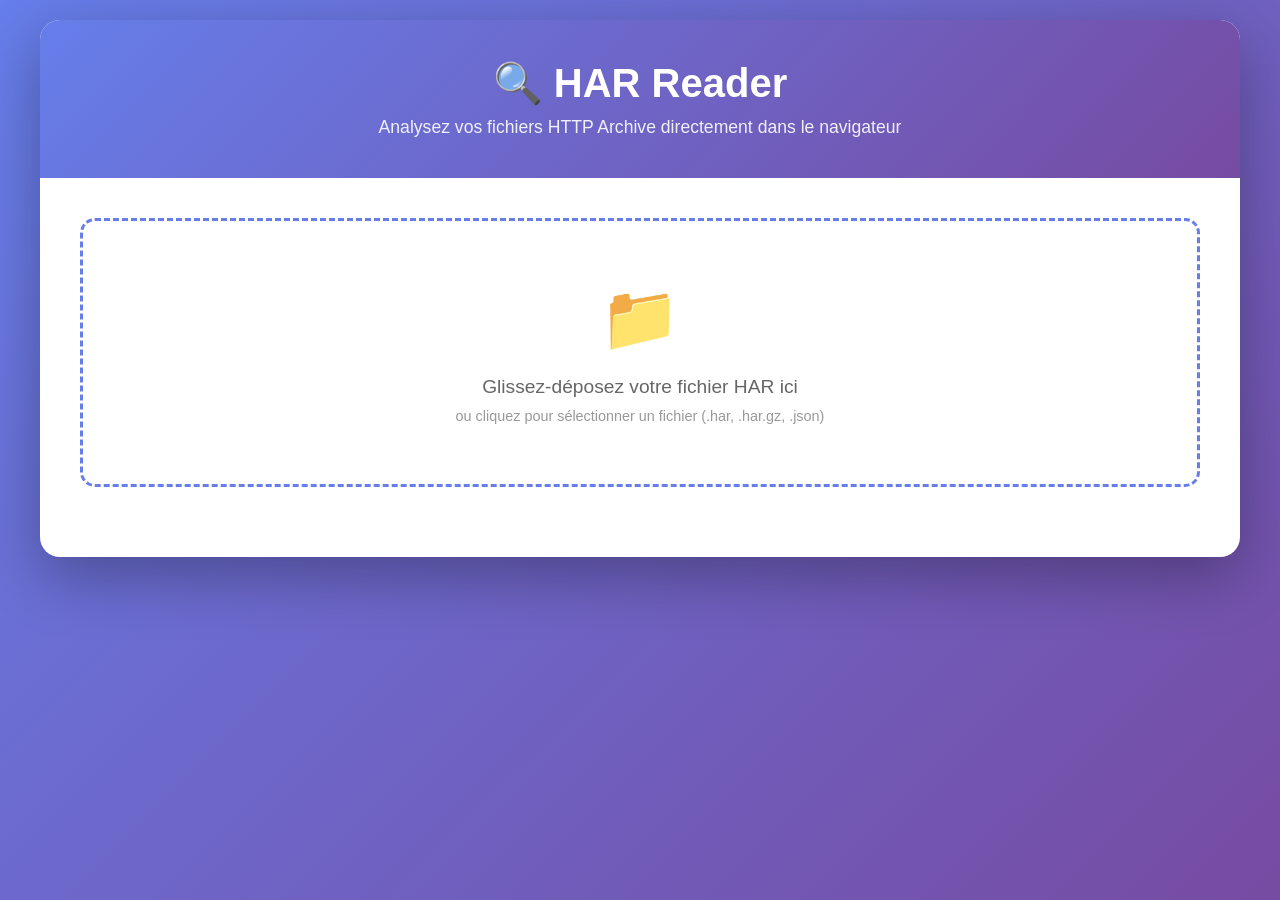
<file: templates/index.html>
<!DOCTYPE html>
<html lang="fr">
<head>
    <meta charset="UTF-8">
    <meta name="viewport" content="width=device-width, initial-scale=1.0">
    <title>HAR Reader - Web Analyzer</title>
    <style>
        * {
            margin: 0;
            padding: 0;
            box-sizing: border-box;
        }

        body {
            font-family: -apple-system, BlinkMacSystemFont, 'Segoe UI', Roboto, Oxygen, Ubuntu, Cantarell, sans-serif;
            background: linear-gradient(135deg, #667eea 0%, #764ba2 100%);
            min-height: 100vh;
            padding: 20px;
        }

        .container {
            max-width: 1200px;
            margin: 0 auto;
            background: white;
            border-radius: 20px;
            box-shadow: 0 20px 60px rgba(0,0,0,0.3);
            overflow: hidden;
        }

        .header {
            background: linear-gradient(135deg, #667eea 0%, #764ba2 100%);
            color: white;
            padding: 40px;
            text-align: center;
        }

        .header h1 {
            font-size: 2.5em;
            margin-bottom: 10px;
        }

        .header p {
            opacity: 0.9;
            font-size: 1.1em;
        }

        .content {
            padding: 40px;
        }

        .upload-section {
            border: 3px dashed #667eea;
            border-radius: 15px;
            padding: 60px;
            text-align: center;
            margin-bottom: 30px;
            transition: all 0.3s ease;
            cursor: pointer;
        }

        .upload-section:hover {
            background: #f8f9ff;
            border-color: #764ba2;
        }

        .upload-section.dragover {
            background: #f0f0ff;
            border-color: #764ba2;
        }

        .upload-icon {
            font-size: 4em;
            margin-bottom: 20px;
        }

        .upload-text {
            font-size: 1.2em;
            color: #666;
            margin-bottom: 10px;
        }

        .upload-hint {
            color: #999;
            font-size: 0.9em;
        }

        #fileInput {
            display: none;
        }

        .btn {
            padding: 12px 30px;
            border: none;
            border-radius: 8px;
            font-size: 1em;
            cursor: pointer;
            transition: all 0.3s ease;
            font-weight: 600;
        }

        .btn-primary {
            background: linear-gradient(135deg, #667eea 0%, #764ba2 100%);
            color: white;
        }

        .btn-primary:hover {
            transform: translateY(-2px);
            box-shadow: 0 10px 20px rgba(102, 126, 234, 0.4);
        }

        .btn-secondary {
            background: #f0f0f0;
            color: #333;
        }

        .btn-secondary:hover {
            background: #e0e0e0;
        }

        .btn:disabled {
            opacity: 0.5;
            cursor: not-allowed;
        }

        .results-section {
            display: none;
            margin-top: 30px;
        }

        .results-section.active {
            display: block;
        }

        .summary-cards {
            display: grid;
            grid-template-columns: repeat(auto-fit, minmax(200px, 1fr));
            gap: 20px;
            margin-bottom: 30px;
        }

        .summary-card {
            background: linear-gradient(135deg, #f5f7fa 0%, #c3cfe2 100%);
            padding: 25px;
            border-radius: 15px;
            text-align: center;
        }

        .summary-card h3 {
            font-size: 2em;
            color: #333;
            margin-bottom: 5px;
        }

        .summary-card p {
            color: #666;
            font-size: 0.9em;
        }

        .tabs {
            display: flex;
            gap: 10px;
            margin-bottom: 20px;
            border-bottom: 2px solid #f0f0f0;
            padding-bottom: 10px;
        }

        .tab {
            padding: 10px 20px;
            background: #f0f0f0;
            border: none;
            border-radius: 8px;
            cursor: pointer;
            font-weight: 600;
            color: #666;
            transition: all 0.3s ease;
        }

        .tab.active {
            background: linear-gradient(135deg, #667eea 0%, #764ba2 100%);
            color: white;
        }

        .tab-content {
            display: none;
        }

        .tab-content.active {
            display: block;
        }

        .table-container {
            overflow-x: auto;
            border-radius: 10px;
            box-shadow: 0 2px 10px rgba(0,0,0,0.1);
        }

        table {
            width: 100%;
            border-collapse: collapse;
            background: white;
        }

        th, td {
            padding: 15px;
            text-align: left;
            border-bottom: 1px solid #f0f0f0;
        }

        th {
            background: #f8f9ff;
            font-weight: 600;
            color: #333;
        }

        tr:hover {
            background: #f8f9ff;
        }

        .status-badge {
            padding: 5px 12px;
            border-radius: 20px;
            font-size: 0.85em;
            font-weight: 600;
        }

        .status-200 {
            background: #d4edda;
            color: #155724;
        }

        .status-300 {
            background: #fff3cd;
            color: #856404;
        }

        .status-400 {
            background: #f8d7da;
            color: #721c24;
        }

        .status-500 {
            background: #f5c6cb;
            color: #721c24;
        }

        .method-badge {
            padding: 5px 10px;
            border-radius: 5px;
            font-size: 0.85em;
            font-weight: 600;
            font-family: monospace;
        }

        .method-GET {
            background: #e3f2fd;
            color: #1976d2;
        }

        .method-POST {
            background: #e8f5e9;
            color: #388e3c;
        }

        .method-PUT {
            background: #fff3e0;
            color: #f57c00;
        }

        .method-DELETE {
            background: #ffebee;
            color: #d32f2f;
        }

        .method-OPTIONS {
            background: #f3e5f5;
            color: #7b1fa2;
        }

        .chart-container {
            margin: 20px 0;
            padding: 20px;
            background: #f8f9ff;
            border-radius: 15px;
        }

        .chart-title {
            font-size: 1.2em;
            font-weight: 600;
            margin-bottom: 15px;
            color: #333;
        }

        .bar-chart {
            display: flex;
            flex-direction: column;
            gap: 10px;
        }

        .bar-item {
            display: flex;
            align-items: center;
            gap: 10px;
        }

        .bar-label {
            min-width: 150px;
            font-size: 0.9em;
            color: #666;
        }

        .bar {
            height: 30px;
            background: linear-gradient(135deg, #667eea 0%, #764ba2 100%);
            border-radius: 5px;
            transition: width 0.5s ease;
            display: flex;
            align-items: center;
            padding: 0 10px;
            color: white;
            font-size: 0.85em;
            font-weight: 600;
        }

        .loading {
            display: none;
            text-align: center;
            padding: 40px;
        }

        .loading.active {
            display: block;
        }

        .spinner {
            border: 4px solid #f3f3f3;
            border-top: 4px solid #667eea;
            border-radius: 50%;
            width: 50px;
            height: 50px;
            animation: spin 1s linear infinite;
            margin: 0 auto 20px;
        }

        @keyframes spin {
            0% { transform: rotate(0deg); }
            100% { transform: rotate(360deg); }
        }

        .error {
            display: none;
            background: #f8d7da;
            color: #721c24;
            padding: 20px;
            border-radius: 10px;
            margin: 20px 0;
        }

        .error.active {
            display: block;
        }

        .action-buttons {
            display: flex;
            gap: 10px;
            margin-top: 20px;
            flex-wrap: wrap;
        }

        .filter-section {
            background: #f8f9ff;
            padding: 20px;
            border-radius: 10px;
            margin-bottom: 20px;
        }

        .filter-group {
            display: flex;
            gap: 15px;
            flex-wrap: wrap;
            align-items: center;
        }

        .filter-group label {
            font-weight: 600;
            color: #333;
        }

        .filter-group select,
        .filter-group input {
            padding: 8px 15px;
            border: 2px solid #e0e0e0;
            border-radius: 8px;
            font-size: 0.95em;
        }

        .filter-group select:focus,
        .filter-group input:focus {
            outline: none;
            border-color: #667eea;
        }

        .url-cell {
            max-width: 300px;
            overflow: hidden;
            text-overflow: ellipsis;
            white-space: nowrap;
        }

        .domain-cell {
            max-width: 150px;
            overflow: hidden;
            text-overflow: ellipsis;
            white-space: nowrap;
        }

        /* Responsive Design for Mobile/Android */
        @media (max-width: 768px) {
            body {
                padding: 10px;
            }

            .container {
                border-radius: 15px;
            }

            .header {
                padding: 20px;
            }

            .header h1 {
                font-size: 1.8em;
            }

            .header p {
                font-size: 0.9em;
            }

            .content {
                padding: 20px;
            }

            .upload-section {
                padding: 30px;
            }

            .upload-icon {
                font-size: 3em;
            }

            .upload-text {
                font-size: 1em;
            }

            .summary-cards {
                grid-template-columns: 1fr 1fr;
            }

            .action-buttons {
                flex-wrap: wrap;
                gap: 8px;
            }

            .btn {
                padding: 10px 20px;
                font-size: 0.9em;
            }

            .tabs {
                flex-wrap: wrap;
                gap: 5px;
            }

            .tab {
                padding: 8px 12px;
                font-size: 0.85em;
            }

            .table-container {
                overflow-x: auto;
                -webkit-overflow-scrolling: touch;
            }

            table {
                font-size: 0.85em;
            }

            th, td {
                padding: 8px 6px;
            }

            .filter-group {
                flex-direction: column;
                gap: 10px;
            }

            .filter-group select {
                width: 100%;
            }

            .modal-content {
                width: 95%;
                max-height: 90vh;
                padding: 20px;
            }
        }

        @media (max-width: 480px) {
            .summary-cards {
                grid-template-columns: 1fr;
            }

            .header h1 {
                font-size: 1.5em;
            }

            .tab {
                padding: 6px 10px;
                font-size: 0.8em;
            }

            .btn {
                padding: 8px 15px;
                font-size: 0.85em;
            }

            table {
                font-size: 0.8em;
            }

            th, td {
                padding: 6px 4px;
            }
        }
    </style>
</head>
<body>
    <div class="container">
        <div class="header">
            <h1>🔍 HAR Reader</h1>
            <p>Analysez vos fichiers HTTP Archive directement dans le navigateur</p>
        </div>

        <div class="content">
            <!-- Upload Section -->
            <div class="upload-section" id="uploadSection">
                <div class="upload-icon">📁</div>
                <div class="upload-text">Glissez-déposez votre fichier HAR ici</div>
                <div class="upload-hint">ou cliquez pour sélectionner un fichier (.har, .har.gz, .json)</div>
                <input type="file" id="fileInput" accept=".har,.har.gz,.json,.gz">
            </div>

            <!-- Loading -->
            <div class="loading" id="loading">
                <div class="spinner"></div>
                <p>Analyse en cours...</p>
            </div>

            <!-- Error -->
            <div class="error" id="error"></div>

            <!-- Results Section -->
            <div class="results-section" id="resultsSection">
                <!-- Summary Cards -->
                <div class="summary-cards">
                    <div class="summary-card">
                        <h3 id="totalRequests">0</h3>
                        <p>Requêtes</p>
                    </div>
                    <div class="summary-card">
                        <h3 id="totalSize">0</h3>
                        <p>Taille (octets)</p>
                    </div>
                    <div class="summary-card">
                        <h3 id="totalTime">0</h3>
                        <p>Temps (ms)</p>
                    </div>
                    <div class="summary-card">
                        <h3 id="uniqueDomains">0</h3>
                        <p>Domaines</p>
                    </div>
                </div>

                <!-- Action Buttons -->
                <div class="action-buttons">
                    <button class="btn btn-primary" onclick="exportCSV()">📊 Exporter CSV</button>
                    <button class="btn btn-primary" onclick="extractBodies()">📦 Extraire Corps</button>
                    <button class="btn btn-primary" onclick="runFullAnalysis()">🔬 Analyse Complète</button>
                    <button class="btn btn-primary" onclick="analyzeDomains()">🌐 Analyser Domaines</button>
                    <button class="btn btn-secondary" onclick="saveCurrentAnalysis()">💾 Sauvegarder</button>
                    <button class="btn btn-secondary" onclick="analyzeNetwork()">🔒 Analyser Réseau</button>
                    <button class="btn btn-secondary" onclick="generateNetworkAlert()">📧 Générer Alerte</button>
                    <button class="btn btn-secondary" onclick="analyzePorts()">🔌 Analyser Ports</button>
                    <button class="btn btn-secondary" onclick="analyzeUserAgents()">👤 Analyser User Agents</button>
                    <button class="btn btn-secondary" onclick="analyzeNetworkDeep()">🔬 Analyse Réseau Complète</button>
                    <button class="btn btn-secondary" onclick="showJSModal()">🔍 Analyser JS</button>
                    <button class="btn btn-secondary" onclick="showSearchModal()">🔍 Recherche Avancée</button>
                    <button class="btn btn-secondary" onclick="showINMUXModal()">🌐 INMUX</button>
                </div>

                <!-- Tabs -->
                <div class="tabs">
                    <button class="tab active" onclick="showTab('entries')">Requêtes</button>
                    <button class="tab" onclick="showTab('status')">Status Codes</button>
                    <button class="tab" onclick="showTab('domains')">Domaines</button>
                    <button class="tab" onclick="showTab('methods')">Méthodes</button>
                    <button class="tab" onclick="showTab('content')">Content Types</button>
                    <button class="tab" onclick="showTab('terrain')">Terrain</button>
                    <button class="tab" onclick="showTab('security')">🔒 Sécurité</button>
                    <button class="tab" onclick="showTab('performance')">⚡ Performance</button>
                    <button class="tab" onclick="showTab('patterns')">🎯 Patterns</button>
                    <button class="tab" onclick="showTab('history')">📚 Historique</button>
                </div>

                <!-- Entries Tab -->
                <div class="tab-content active" id="entriesTab">
                    <div class="filter-section">
                        <div class="filter-group">
                            <label>Filtrer par:</label>
                            <select id="domainFilter" onchange="filterEntries()">
                                <option value="">Tous les domaines</option>
                            </select>
                            <select id="statusFilter" onchange="filterEntries()">
                                <option value="">Tous les status</option>
                                <option value="200">200 OK</option>
                                <option value="304">304 Not Modified</option>
                                <option value="404">404 Not Found</option>
                                <option value="500">500 Server Error</option>
                            </select>
                        </div>
                    </div>
                    <div class="table-container">
                        <table>
                            <thead>
                                <tr>
                                    <th>Méthode</th>
                                    <th>URL</th>
                                    <th>Domaine</th>
                                    <th>Status</th>
                                    <th>Type</th>
                                    <th>Taille</th>
                                    <th>Temps (ms)</th>
                                </tr>
                            </thead>
                            <tbody id="entriesTable"></tbody>
                        </table>
                    </div>
                </div>

                <!-- Status Codes Tab -->
                <div class="tab-content" id="statusTab">
                    <div class="chart-container">
                        <div class="chart-title">Distribution des Status Codes</div>
                        <div class="bar-chart" id="statusChart"></div>
                    </div>
                </div>

                <!-- Domains Tab -->
                <div class="tab-content" id="domainsTab">
                    <div class="chart-container">
                        <div class="chart-title">🌐 Analyse de Domaines</div>
                        <div id="domainsSummary" style="margin-bottom: 20px;"></div>
                        <div class="table-container">
                            <table>
                                <thead>
                                    <tr>
                                        <th>Domaine</th>
                                        <th>Requêtes</th>
                                        <th>Taille Totale</th>
                                        <th>Temps Moyen</th>
                                        <th>HTTPS</th>
                                        <th>Status Codes</th>
                                        <th>Content Types</th>
                                    </tr>
                                </thead>
                                <tbody id="domainsTable"></tbody>
                            </table>
                        </div>
                    </div>
                </div>

                <!-- Methods Tab -->
                <div class="tab-content" id="methodsTab">
                    <div class="chart-container">
                        <div class="chart-title">Distribution des Méthodes HTTP</div>
                        <div class="bar-chart" id="methodsChart"></div>
                    </div>
                </div>

                <!-- Content Types Tab -->
                <div class="tab-content" id="contentTab">
                    <div class="chart-container">
                        <div class="chart-title">Types de Contenu</div>
                        <div class="bar-chart" id="contentChart"></div>
                    </div>
                </div>

                <div class="tab-content" id="terrainTab">
                    <div id="terrainSummary" style="margin-bottom: 20px;"></div>
                    <div id="hostProxyTlsSummary" style="margin-bottom: 20px;"></div>
                    <div class="chart-container">
                        <div class="chart-title">Cibles Free Surf les Plus Suspectes</div>
                        <div style="font-size: 0.9em; color: #666; margin-bottom: 15px;">
                            Vue passive fondée sur le HAR: proxy, VPN, captive portal, DoH, headers et ports réellement observés.
                        </div>
                        <div class="table-container">
                            <table>
                                <thead>
                                    <tr>
                                        <th>Domaine</th>
                                        <th>Score</th>
                                        <th>Confiance</th>
                                        <th>Sévérité</th>
                                        <th>Indicateurs</th>
                                    </tr>
                                </thead>
                                <tbody id="freeSurfTargetsTable"></tbody>
                            </table>
                        </div>
                    </div>
                    <div class="chart-container">
                        <div class="chart-title">Méthodes HTTP Observées</div>
                        <div class="table-container">
                            <table>
                                <thead>
                                    <tr>
                                        <th>Méthode</th>
                                        <th>Occurrences</th>
                                    </tr>
                                </thead>
                                <tbody id="httpMethodsObservedTable"></tbody>
                            </table>
                        </div>
                    </div>
                    <div class="chart-container">
                        <div class="chart-title">Ports Observés dans le HAR</div>
                        <div id="portsObservedNote" style="font-size: 0.9em; color: #666; margin-bottom: 15px;"></div>
                        <div class="table-container">
                            <table>
                                <thead>
                                    <tr>
                                        <th>Port</th>
                                        <th>Protocole</th>
                                        <th>Domaine</th>
                                        <th>Connexions</th>
                                        <th>Suspicion</th>
                                        <th>Risque</th>
                                    </tr>
                                </thead>
                                <tbody id="portsObservedTable"></tbody>
                            </table>
                        </div>
                    </div>
                    <div class="chart-container">
                        <div class="chart-title">Scan de Ports Actifs (NMAP)</div>
                        <div style="font-size: 0.9em; color: #666; margin-bottom: 15px;">
                            Scan actif des ports d'une cible (nécessite une clé API HackerTarget).
                        </div>
                        <div style="margin-bottom: 15px; display: flex; gap: 10px; align-items: center;">
                            <input type="text" id="activePortScanTarget" placeholder="Domaine ou IP (ex: google.com)" style="flex: 1; padding: 10px; border: 1px solid #ddd; border-radius: 5px;">
                            <button onclick="runActivePortScan()" style="padding: 10px 20px; background: linear-gradient(135deg, #667eea 0%, #764ba2 100%); color: white; border: none; border-radius: 5px; cursor: pointer; font-weight: bold;">
                                Scanner Ports
                            </button>
                            <button onclick="runAfricanPortScan()" style="padding: 10px 20px; background: linear-gradient(135deg, #f093fb 0%, #f5576c 100%); color: white; border: none; border-radius: 5px; cursor: pointer; font-weight: bold;">
                                Scan Afrique
                            </button>
                        </div>
                        <div id="activePortScanResults" style="margin-top: 15px;"></div>
                    </div>
                    <div class="chart-container">
                        <div class="chart-title">Anomalies Host / Proxy / TLS</div>
                        <div id="hostProxyTlsNote" style="font-size: 0.9em; color: #666; margin-bottom: 15px;"></div>
                        <div class="table-container">
                            <table>
                                <thead>
                                    <tr>
                                        <th>Type</th>
                                        <th>Domaine</th>
                                        <th>Score</th>
                                        <th>Confiance</th>
                                        <th>Preuve</th>
                                    </tr>
                                </thead>
                                <tbody id="hostProxyTlsTable"></tbody>
                            </table>
                        </div>
                    </div>
                </div>

                <!-- Security Tab -->
                <div class="tab-content" id="securityTab">
                    <div class="chart-container">
                        <div class="chart-title">🔒 Analyse de Sécurité</div>
                        <div id="securityScoreCard" style="display: none; margin-bottom: 20px; padding: 25px; border-radius: 15px; text-align: center; background: linear-gradient(135deg, #667eea 0%, #764ba2 100%); color: white;">
                            <div style="font-size: 4em; font-weight: bold;" id="securityScore">0</div>
                            <div style="font-size: 2em; font-weight: bold;" id="securityGrade">A</div>
                            <div style="opacity: 0.9;">Score de Sécurité Global</div>
                        </div>
                        <div id="securitySummary" style="margin-bottom: 20px;"></div>
                        <div id="owaspMapping" style="margin-bottom: 20px;"></div>
                        <div class="table-container">
                            <table>
                                <thead>
                                    <tr>
                                        <th>Sévérité</th>
                                        <th>Catégorie</th>
                                        <th>Titre</th>
                                        <th>Description</th>
                                        <th>Recommandation</th>
                                    </tr>
                                </thead>
                                <tbody id="securityTable"></tbody>
                            </table>
                        </div>
                    </div>
                </div>

                <!-- Performance Tab -->
                <div class="tab-content" id="performanceTab">
                    <div class="chart-container">
                        <div class="chart-title">⚡ Analyse de Performance</div>
                        <div id="performanceSummary" style="margin-bottom: 20px;"></div>
                        <div class="table-container">
                            <table>
                                <thead>
                                    <tr>
                                        <th>Sévérité</th>
                                        <th>Catégorie</th>
                                        <th>Titre</th>
                                        <th>Description</th>
                                        <th>Valeur</th>
                                        <th>Recommandation</th>
                                    </tr>
                                </thead>
                                <tbody id="performanceTable"></tbody>
                            </table>
                        </div>
                    </div>
                </div>

                <!-- Patterns Tab -->
                <div class="tab-content" id="patternsTab">
                    <div class="chart-container">
                        <div class="chart-title">🎯 Détection de Patterns Suspects</div>
                        <div id="patternsSummary" style="margin-bottom: 20px;"></div>
                        <div class="table-container">
                            <table>
                                <thead>
                                    <tr>
                                        <th>Type</th>
                                        <th>Description</th>
                                        <th>Entrée #</th>
                                        <th>Texte Matché</th>
                                        <th>Contexte</th>
                                    </tr>
                                </thead>
                                <tbody id="patternsTable"></tbody>
                            </table>
                        </div>
                    </div>
                </div>

                <!-- History Tab -->
                <div class="tab-content" id="historyTab">
                    <div class="chart-container">
                        <div class="chart-title">📚 Historique des Analyses</div>
                        <div id="historyStats" style="margin-bottom: 20px;"></div>
                        <div style="margin-bottom: 15px; display: flex; gap: 10px;">
                            <button onclick="loadHistory()" style="padding: 10px 20px; background: linear-gradient(135deg, #667eea 0%, #764ba2 100%); color: white; border: none; border-radius: 5px; cursor: pointer; font-weight: bold;">
                                🔄 Actualiser
                            </button>
                            <input type="text" id="historySearch" placeholder="Rechercher par nom de fichier..." style="flex: 1; padding: 10px; border: 1px solid #ddd; border-radius: 5px;">
                            <button onclick="searchHistory()" style="padding: 10px 20px; background: linear-gradient(135deg, #f093fb 0%, #f5576c 100%); color: white; border: none; border-radius: 5px; cursor: pointer; font-weight: bold;">
                                🔍 Rechercher
                            </button>
                        </div>
                        <div class="table-container">
                            <table>
                                <thead>
                                    <tr>
                                        <th>ID</th>
                                        <th>Fichier</th>
                                        <th>Date</th>
                                        <th>Requêtes</th>
                                        <th>Domaines</th>
                                        <th>Score Sécurité</th>
                                        <th>Free Surf</th>
                                        <th>Actions</th>
                                    </tr>
                                </thead>
                                <tbody id="historyTable"></tbody>
                            </table>
                        </div>
                    </div>
                </div>
            </div>
        </div>
    </div>

    <!-- Search Modal -->
    <div id="searchModal" style="display: none; position: fixed; top: 0; left: 0; width: 100%; height: 100%; background: rgba(0,0,0,0.5); z-index: 1000;">
        <div style="position: absolute; top: 50%; left: 50%; transform: translate(-50%, -50%); background: white; padding: 30px; border-radius: 15px; max-width: 500px; width: 90%;">
            <h2 style="margin-bottom: 20px;">🔍 Recherche Avancée</h2>
            <div style="margin-bottom: 15px;">
                <label style="display: block; margin-bottom: 5px; font-weight: 600;">Requête:</label>
                <input type="text" id="searchQuery" style="width: 100%; padding: 10px; border: 2px solid #e0e0e0; border-radius: 8px;">
            </div>
            <div style="margin-bottom: 20px;">
                <label style="display: block; margin-bottom: 5px; font-weight: 600;">Type de recherche:</label>
                <select id="searchType" style="width: 100%; padding: 10px; border: 2px solid #e0e0e0; border-radius: 8px;">
                    <option value="all">Tout</option>
                    <option value="url">URL</option>
                    <option value="method">Méthode</option>
                    <option value="header">Headers</option>
                    <option value="body">Body</option>
                </select>
            </div>
            <div style="display: flex; gap: 10px; justify-content: flex-end;">
                <button class="btn btn-secondary" onclick="hideSearchModal()">Annuler</button>
                <button class="btn btn-primary" onclick="performSearch()">Rechercher</button>
            </div>
            <div id="searchResults" style="margin-top: 20px; max-height: 300px; overflow-y: auto;"></div>
        </div>
    </div>

    <!-- JavaScript Analysis Modal -->
    <div id="jsModal" style="display: none; position: fixed; top: 0; left: 0; width: 100%; height: 100%; background: rgba(0,0,0,0.5); z-index: 1000;">
        <div style="position: absolute; top: 50%; left: 50%; transform: translate(-50%, -50%); background: white; padding: 30px; border-radius: 15px; max-width: 800px; width: 90%; max-height: 90vh; overflow-y: auto;">
            <h2 style="margin-bottom: 20px;">🔍 Analyse de Code JavaScript</h2>
            <div style="margin-bottom: 15px;">
                <label style="display: block; margin-bottom: 5px; font-weight: 600;">Code JavaScript:</label>
                <textarea id="jsCode" rows="10" style="width: 100%; padding: 10px; border: 2px solid #e0e0e0; border-radius: 8px; font-family: monospace;" placeholder="Collez votre code JavaScript ici..."></textarea>
            </div>
            <div style="display: flex; gap: 10px; justify-content: flex-end;">
                <button class="btn btn-secondary" onclick="hideJSModal()">Annuler</button>
                <button class="btn btn-primary" onclick="analyzeJavaScriptCode()">Analyser</button>
            </div>
            <div id="jsResults" style="margin-top: 20px;"></div>
        </div>
    </div>

    <!-- INMUX Modal -->
    <div id="inmuxModal" style="display: none; position: fixed; top: 0; left: 0; width: 100%; height: 100%; background: rgba(0,0,0,0.5); z-index: 1000;">
        <div style="position: absolute; top: 50%; left: 50%; transform: translate(-50%, -50%); background: white; padding: 30px; border-radius: 15px; max-width: 900px; width: 90%; max-height: 90vh; overflow-y: auto;">
            <h2 style="margin-bottom: 20px;">🌐 INMUX - Information Gathering</h2>
            <div style="margin-bottom: 15px;">
                <label style="display: block; margin-bottom: 5px; font-weight: 600;">Cible (Domaine ou IP):</label>
                <input type="text" id="inmuxTarget" style="width: 100%; padding: 10px; border: 2px solid #e0e0e0; border-radius: 8px;" placeholder="ex: example.com ou 192.168.1.1">
            </div>
            <div style="margin-bottom: 20px;">
                <label style="display: block; margin-bottom: 5px; font-weight: 600;">Outil:</label>
                <select id="inmuxTool" style="width: 100%; padding: 10px; border: 2px solid #e0e0e0; border-radius: 8px;">
                    <option value="dns">DNS Lookup</option>
                    <option value="reverse-dns">Reverse DNS Lookup</option>
                    <option value="whois">Whois Lookup</option>
                    <option value="geoip">GeoIP Lookup</option>
                    <option value="host-finder">Host Finder</option>
                    <option value="http-headers">HTTP Headers</option>
                    <option value="host-dns">Host DNS Finder</option>
                    <option value="port-scan">Port Scanner</option>
                    <option value="subnet">Subnet Lookup</option>
                    <option value="zone-transfer">Zone Transfer</option>
                    <option value="extract-links">Extract Links</option>
                </select>
            </div>
            <div style="display: flex; gap: 10px; justify-content: flex-end;">
                <button class="btn btn-secondary" onclick="hideINMUXModal()">Annuler</button>
                <button class="btn btn-primary" onclick="runINMUX()">Exécuter</button>
            </div>
            <div id="inmuxResults" style="margin-top: 20px;">
                <pre id="inmuxOutput" style="background: #f8f9ff; padding: 15px; border-radius: 8px; white-space: pre-wrap; word-wrap: break-word; font-family: monospace; font-size: 0.9em; max-height: 400px; overflow-y: auto;"></pre>
            </div>
        </div>
    </div>

    <script>
        let currentFile = null;
        let currentAnalysisFilename = null;
        let currentAnalysisFileSize = 0;
        let currentData = null;
        let allEntries = [];
        let analysisReport = null;
        let networkTerrainData = null;
        let domainsAnalysisData = null;
        let currentAnalysisData = null;
        const DEBUG_MODE = false;

        function debugLog(...args) {
            if (DEBUG_MODE && window.console) {
                console.log(...args);
            }
        }

        function cloneData(data) {
            return data === null || data === undefined
                ? data
                : JSON.parse(JSON.stringify(data));
        }

        function buildMethodRows(methodCounts) {
            return Object.entries(methodCounts || {}).map(([method, count]) => ({ method, count }));
        }

        function buildCurrentAnalysisSnapshot() {
            const analysisData = (currentData && currentData.analysis) || {};
            const summary = analysisData.summary || {};
            const methods = analysisData.methods || {};
            const domains = analysisData.domains || {};
            const fallbackCurrent = currentAnalysisData || {};
            const hasData = Boolean(
                currentData ||
                analysisReport ||
                networkTerrainData ||
                domainsAnalysisData ||
                Object.keys(fallbackCurrent).length
            );

            if (!hasData) {
                return null;
            }

            return {
                total_requests: summary.total_requests ?? fallbackCurrent.total_requests ?? 0,
                summary: cloneData(summary || fallbackCurrent.summary || {}),
                status_codes: cloneData(analysisData.status_codes || fallbackCurrent.status_codes || {}),
                methods: cloneData(methods || fallbackCurrent.methods || {}),
                domains: cloneData(domains || fallbackCurrent.domains || {}),
                content_types: cloneData(analysisData.content_types || fallbackCurrent.content_types || {}),
                entries: cloneData(allEntries || fallbackCurrent.entries || []),
                total_entries: currentData?.total_entries ?? fallbackCurrent.total_entries ?? (allEntries ? allEntries.length : 0),
                security: cloneData(analysisReport?.security || fallbackCurrent.security || {}),
                performance: cloneData(analysisReport?.performance || fallbackCurrent.performance || {}),
                patterns: cloneData(analysisReport?.patterns || fallbackCurrent.patterns || {}),
                free_surf: cloneData(networkTerrainData?.free_surf || fallbackCurrent.free_surf || {}),
                host_proxy_tls: cloneData(networkTerrainData?.host_proxy_tls || fallbackCurrent.host_proxy_tls || {}),
                http_methods: cloneData(
                    networkTerrainData?.http_methods ||
                    fallbackCurrent.http_methods || {
                        total_unique: Object.keys(methods || {}).length,
                        methods: buildMethodRows(methods || {})
                    }
                ),
                ports: cloneData(networkTerrainData?.ports || fallbackCurrent.ports || {}),
                user_agents: cloneData(networkTerrainData?.user_agents || fallbackCurrent.user_agents || {}),
                network_issues: cloneData(networkTerrainData?.network_issues || fallbackCurrent.network_issues || {}),
                domains_analysis: cloneData(domainsAnalysisData || fallbackCurrent.domains_analysis || null)
            };
        }

        function refreshCurrentAnalysisData() {
            currentAnalysisData = buildCurrentAnalysisSnapshot();
            return currentAnalysisData;
        }

        function restoreSavedAnalysis(data) {
            if (!data) {
                showError('Aucune analyse sauvegardée à charger');
                return;
            }

            currentAnalysisData = cloneData(data);

            const restoredSummary = cloneData(data.summary || {});
            const restoredDomains = cloneData(data.domains || {});
            const restoredEntries = Array.isArray(data.entries) ? cloneData(data.entries) : [];

            currentData = {
                analysis: {
                    summary: {
                        total_requests: data.total_requests ?? restoredSummary.total_requests ?? 0,
                        total_size_bytes: restoredSummary.total_size_bytes ?? 0,
                        total_time_ms: restoredSummary.total_time_ms ?? 0,
                        unique_domains: restoredSummary.unique_domains ?? Object.keys(restoredDomains).length
                    },
                    status_codes: cloneData(data.status_codes || {}),
                    methods: cloneData(data.methods || {}),
                    domains: restoredDomains,
                    content_types: cloneData(data.content_types || {})
                },
                entries: restoredEntries,
                total_entries: data.total_entries ?? restoredEntries.length
            };

            allEntries = restoredEntries;
            analysisReport = (data.security || data.performance || data.patterns) ? {
                security: cloneData(data.security || {}),
                performance: cloneData(data.performance || {}),
                patterns: cloneData(data.patterns || {})
            } : null;
            networkTerrainData = (data.free_surf || data.host_proxy_tls || data.http_methods || data.ports || data.user_agents || data.network_issues) ? {
                free_surf: cloneData(data.free_surf || {}),
                host_proxy_tls: cloneData(data.host_proxy_tls || {}),
                http_methods: cloneData(data.http_methods || {}),
                ports: cloneData(data.ports || {}),
                user_agents: cloneData(data.user_agents || {}),
                network_issues: cloneData(data.network_issues || {})
            } : null;
            domainsAnalysisData = cloneData(data.domains_analysis || null);

            displayResults(currentData);

            if (domainsAnalysisData) {
                displayDomainsAnalysis(domainsAnalysisData);
            }
            if (analysisReport?.security && Object.keys(analysisReport.security).length > 0) {
                displaySecurityAnalysis(analysisReport.security);
            }
            if (analysisReport?.performance && Object.keys(analysisReport.performance).length > 0) {
                displayPerformanceAnalysis(analysisReport.performance);
            }
            if (analysisReport?.patterns && Object.keys(analysisReport.patterns).length > 0) {
                displayPatternsAnalysis(analysisReport.patterns);
            }
            if (networkTerrainData) {
                displayTerrainAnalysis(networkTerrainData);
            }

            const entriesTabButton = document.querySelector('.tab[onclick="showTab(\'entries\')"]');
            if (entriesTabButton) {
                entriesTabButton.click();
            }
        }

        // Upload Section Click
        document.getElementById('uploadSection').addEventListener('click', () => {
            document.getElementById('fileInput').click();
        });

        // File Input Change
        document.getElementById('fileInput').addEventListener('change', (e) => {
            if (e.target.files.length > 0) {
                handleFile(e.target.files[0]);
            }
        });

        // Drag and Drop
        const uploadSection = document.getElementById('uploadSection');
        
        uploadSection.addEventListener('dragover', (e) => {
            e.preventDefault();
            uploadSection.classList.add('dragover');
        });

        uploadSection.addEventListener('dragleave', () => {
            uploadSection.classList.remove('dragover');
        });

        uploadSection.addEventListener('drop', (e) => {
            e.preventDefault();
            uploadSection.classList.remove('dragover');
            if (e.dataTransfer.files.length > 0) {
                handleFile(e.dataTransfer.files[0]);
            }
        });

        function handleFile(file) {
            currentFile = file;
            currentAnalysisFilename = file.name;
            currentAnalysisFileSize = file.size;
            uploadFile(file);
        }

        function uploadFile(file) {
            const formData = new FormData();
            formData.append('file', file);

            document.getElementById('loading').classList.add('active');
            document.getElementById('error').classList.remove('active');
            document.getElementById('resultsSection').classList.remove('active');

            fetch('/api/upload', {
                method: 'POST',
                body: formData
            })
            .then(response => response.json())
            .then(data => {
                document.getElementById('loading').classList.remove('active');
                
                if (data.success) {
                    currentData = data;
                    allEntries = data.entries;
                    analysisReport = null;
                    networkTerrainData = null;
                    domainsAnalysisData = null;
                    currentAnalysisData = null;
                    refreshCurrentAnalysisData();
                    displayResults(data);
                } else {
                    showError(data.error);
                }
            })
            .catch(error => {
                document.getElementById('loading').classList.remove('active');
                showError('Erreur lors de l\'upload: ' + error.message);
            });
        }

        function displayResults(data) {
            // Summary
            const totalRequests = document.getElementById('totalRequests');
            const totalSize = document.getElementById('totalSize');
            const totalTime = document.getElementById('totalTime');
            const uniqueDomains = document.getElementById('uniqueDomains');
            
            if (totalRequests) totalRequests.textContent = data.analysis.summary.total_requests;
            if (totalSize) totalSize.textContent = formatBytes(data.analysis.summary.total_size_bytes);
            if (totalTime) totalTime.textContent = Math.round(data.analysis.summary.total_time_ms).toLocaleString();
            if (uniqueDomains) uniqueDomains.textContent = data.analysis.summary.unique_domains;

            // Populate domain filter
            const domainFilter = document.getElementById('domainFilter');
            if (domainFilter) {
                domainFilter.innerHTML = '<option value="">Tous les domaines</option>';
                Object.keys(data.analysis.domains).forEach(domain => {
                    const option = document.createElement('option');
                    option.value = domain;
                    option.textContent = domain;
                    domainFilter.appendChild(option);
                });
            }

            // Entries table
            renderEntries(data.entries);

            // Charts
            renderChart('statusChart', data.analysis.status_codes);
            renderChart('methodsChart', data.analysis.methods);
            renderChart('contentChart', data.analysis.content_types);

            // Show results
            const resultsSection = document.getElementById('resultsSection');
            if (resultsSection) resultsSection.classList.add('active');
        }

        function renderEntries(entries) {
            const tbody = document.getElementById('entriesTable');
            if (!tbody) return;
            
            tbody.innerHTML = '';

            entries.forEach(entry => {
                const row = document.createElement('tr');
                row.innerHTML = `
                    <td><span class="method-badge method-${entry.method}">${entry.method}</span></td>
                    <td class="url-cell" title="${entry.url}">${entry.url}</td>
                    <td class="domain-cell" title="${entry.domain}">${entry.domain}</td>
                    <td><span class="status-badge status-${Math.floor(entry.status/100)}00">${entry.status}</span></td>
                    <td>${entry.content_type.split(';')[0]}</td>
                    <td>${formatBytes(entry.size)}</td>
                    <td>${entry.time.toFixed(2)}</td>
                `;
                tbody.appendChild(row);
            });
        }

        function filterEntries() {
            const domainFilter = document.getElementById('domainFilter');
            const statusFilter = document.getElementById('statusFilter');

            let filtered = allEntries;

            if (domainFilter && domainFilter.value) {
                filtered = filtered.filter(e => e.domain === domainFilter.value);
            }

            if (statusFilter && statusFilter.value) {
                filtered = filtered.filter(e => e.status === parseInt(statusFilter.value));
            }

            renderEntries(filtered);
        }

        function renderChart(containerId, data) {
            const container = document.getElementById(containerId);
            if (!container) return;
            
            container.innerHTML = '';

            const maxValue = Math.max(...Object.values(data));

            Object.entries(data)
                .sort((a, b) => b[1] - a[1])
                .slice(0, 10)
                .forEach(([label, value]) => {
                    const percentage = (value / maxValue) * 100;
                    const item = document.createElement('div');
                    item.className = 'bar-item';
                    item.innerHTML = `
                        <div class="bar-label">${label}</div>
                        <div class="bar" style="width: ${percentage}%">${value}</div>
                    `;
                    container.appendChild(item);
                });
        }

        function escapeHtml(value) {
            return String(value ?? '')
                .replace(/&/g, '&amp;')
                .replace(/</g, '&lt;')
                .replace(/>/g, '&gt;')
                .replace(/"/g, '&quot;')
                .replace(/'/g, '&#39;');
        }

        function displayTerrainAnalysis(data) {
            networkTerrainData = data;

            const summary = document.getElementById('terrainSummary');
            const hostProxyTlsSummary = document.getElementById('hostProxyTlsSummary');
            const freeSurfTable = document.getElementById('freeSurfTargetsTable');
            const methodsTable = document.getElementById('httpMethodsObservedTable');
            const portsTable = document.getElementById('portsObservedTable');
            const portsNote = document.getElementById('portsObservedNote');
            const hostProxyTlsNote = document.getElementById('hostProxyTlsNote');
            const hostProxyTlsTable = document.getElementById('hostProxyTlsTable');

            if (!summary || !hostProxyTlsSummary || !freeSurfTable || !methodsTable || !portsTable || !portsNote || !hostProxyTlsNote || !hostProxyTlsTable) {
                return;
            }

            const freeSurf = data.free_surf || {
                detected: false,
                verdict: 'Aucun indice solide de Free Surf détecté.',
                max_score: 0,
                confidence: 'low',
                top_targets: []
            };

            const hostProxyTls = data.host_proxy_tls || {
                detected: false,
                total: 0,
                max_score: 0,
                confidence: 'low',
                verdict: 'Aucune anomalie Host / Proxy / TLS forte detectee.',
                limitation: 'Le HAR ne contient pas le ClientHello TLS brut.',
                top_findings: []
            };

            const methodRows = data.http_methods?.methods || [];
            const portRows = data.ports?.details || [];

            summary.innerHTML = `
                <div style="display: flex; gap: 20px; flex-wrap: wrap;">
                    <div style="background: linear-gradient(135deg, #0f766e 0%, #115e59 100%); padding: 15px; border-radius: 10px; flex: 1; min-width: 180px;">
                        <div style="font-size: 1.8em; font-weight: bold; color: white;">${freeSurf.max_score || 0}/100</div>
                        <div style="color: white;">Score Free Surf</div>
                    </div>
                    <div style="background: #f8f9ff; padding: 15px; border-radius: 10px; flex: 1; min-width: 180px;">
                        <div style="font-size: 1.4em; font-weight: bold; color: #333;">${escapeHtml(freeSurf.confidence || 'low')}</div>
                        <div style="color: #666;">Confiance</div>
                    </div>
                    <div style="background: #f8f9ff; padding: 15px; border-radius: 10px; flex: 1; min-width: 180px;">
                        <div style="font-size: 1.4em; font-weight: bold; color: #333;">${data.http_methods?.total_unique || 0}</div>
                        <div style="color: #666;">Méthodes HTTP vues</div>
                    </div>
                    <div style="background: #f8f9ff; padding: 15px; border-radius: 10px; flex: 1; min-width: 180px;">
                        <div style="font-size: 1.4em; font-weight: bold; color: #333;">${data.ports?.total || 0}</div>
                        <div style="color: #666;">Ports observés</div>
                    </div>
                </div>
                <div style="margin-top: 15px; padding: 14px 16px; border-radius: 10px; background: ${freeSurf.detected ? '#fff3cd' : '#d4edda'}; color: ${freeSurf.detected ? '#856404' : '#155724'};">
                    <strong>Verdict:</strong> ${escapeHtml(freeSurf.verdict || 'Aucun verdict disponible.')}
                </div>
            `;

            hostProxyTlsSummary.innerHTML = `
                <div style="padding: 14px 16px; border-radius: 10px; background: ${hostProxyTls.detected ? '#fff3cd' : '#eef2ff'}; color: ${hostProxyTls.detected ? '#856404' : '#334155'};">
                    <div style="font-weight: 700; margin-bottom: 6px;">Host / Proxy / TLS</div>
                    <div><strong>Verdict:</strong> ${escapeHtml(hostProxyTls.verdict || 'Aucun verdict disponible.')}</div>
                    <div><strong>Score max:</strong> ${escapeHtml(hostProxyTls.max_score || 0)}/100 | <strong>Confiance:</strong> ${escapeHtml(hostProxyTls.confidence || 'low')}</div>
                </div>
            `;

            if (freeSurf.top_targets && freeSurf.top_targets.length > 0) {
                freeSurfTable.innerHTML = freeSurf.top_targets.map(target => `
                    <tr>
                        <td><strong>${escapeHtml(target.domain)}</strong></td>
                        <td>${escapeHtml(target.score)}</td>
                        <td>${escapeHtml(target.confidence)}</td>
                        <td>${escapeHtml(target.severity)}</td>
                        <td>${escapeHtml((target.indicators || []).join(' | '))}</td>
                    </tr>
                `).join('');
            } else {
                freeSurfTable.innerHTML = `
                    <tr>
                        <td colspan="5" style="text-align: center; color: #666;">Aucune cible Free Surf hautement suspecte n'a été trouvée dans cette capture.</td>
                    </tr>
                `;
            }

            if (methodRows.length > 0) {
                methodsTable.innerHTML = methodRows.map(row => `
                    <tr>
                        <td><span class="method-badge">${escapeHtml(row.method)}</span></td>
                        <td>${escapeHtml(row.count)}</td>
                    </tr>
                `).join('');
            } else {
                methodsTable.innerHTML = `
                    <tr>
                        <td colspan="2" style="text-align: center; color: #666;">Aucune méthode HTTP disponible.</td>
                    </tr>
                `;
            }

            portsNote.textContent = data.ports?.note || 'Le HAR montre uniquement les ports utilisés par le trafic capturé.';

            hostProxyTlsNote.textContent = hostProxyTls.limitation || 'Le HAR ne contient pas le handshake TLS brut.';

            if (portRows.length > 0) {
                portsTable.innerHTML = portRows.map(port => `
                    <tr>
                        <td><strong>${escapeHtml(port.port)}</strong></td>
                        <td>${escapeHtml(port.protocol || '')}</td>
                        <td>${escapeHtml(port.domain || '')}</td>
                        <td>${escapeHtml(port.connection_count)}</td>
                        <td>${port.is_suspicious ? 'Oui' : 'Non'}</td>
                        <td>${escapeHtml(port.security_risk || 'info')}</td>
                    </tr>
                `).join('');
            } else {
                portsTable.innerHTML = `
                    <tr>
                        <td colspan="6" style="text-align: center; color: #666;">Aucun port observé dans cette capture.</td>
                    </tr>
                `;
            }
            if (hostProxyTls.top_findings && hostProxyTls.top_findings.length > 0) {
                hostProxyTlsTable.innerHTML = hostProxyTls.top_findings.map(finding => `
                    <tr>
                        <td><strong>${escapeHtml(finding.title)}</strong></td>
                        <td>${escapeHtml(finding.domain || '')}</td>
                        <td>${escapeHtml(finding.score)}</td>
                        <td>${escapeHtml(finding.confidence)}</td>
                        <td>${escapeHtml(finding.evidence || (finding.indicators || []).join(' | '))}</td>
                    </tr>
                `).join('');
            } else {
                hostProxyTlsTable.innerHTML = `
                    <tr>
                        <td colspan="5" style="text-align: center; color: #666;">Aucune anomalie Host / Proxy / TLS significative n'a ete trouvee dans cette capture.</td>
                    </tr>
                `;
            }
        }

        function showTab(tabName) {
            // Hide all tabs
            document.querySelectorAll('.tab-content').forEach(tab => {
                tab.classList.remove('active');
            });
            document.querySelectorAll('.tab').forEach(tab => {
                tab.classList.remove('active');
            });

            // Show selected tab
            document.getElementById(tabName + 'Tab').classList.add('active');
            const activeButton = document.querySelector(`.tab[onclick="showTab('${tabName}')"]`);
            if (activeButton) {
                activeButton.classList.add('active');
            }
        }

        function exportCSV() {
            if (!currentFile) return;

            const formData = new FormData();
            formData.append('file', currentFile);

            fetch('/api/export/csv', {
                method: 'POST',
                body: formData
            })
            .then(response => response.blob())
            .then(blob => {
                const url = window.URL.createObjectURL(blob);
                const a = document.createElement('a');
                a.href = url;
                a.download = currentFile.name + '.csv';
                a.click();
                window.URL.revokeObjectURL(url);
            })
            .catch(error => showError('Erreur lors de l\'export: ' + error.message));
        }

        function extractBodies() {
            if (!currentFile) return;

            const formData = new FormData();
            formData.append('file', currentFile);

            fetch('/api/extract/bodies', {
                method: 'POST',
                body: formData
            })
            .then(response => response.blob())
            .then(blob => {
                const url = window.URL.createObjectURL(blob);
                const a = document.createElement('a');
                a.href = url;
                a.download = currentFile.name + '_bodies.zip';
                a.click();
                window.URL.revokeObjectURL(url);
            })
            .catch(error => showError('Erreur lors de l\'extraction: ' + error.message));
        }

        function showError(message) {
            const errorDiv = document.getElementById('error');
            if (errorDiv) {
                errorDiv.textContent = message;
                errorDiv.classList.add('active');
            } else {
                alert('Erreur: ' + message);
            }
        }

        function formatBytes(bytes) {
            if (bytes === 0) return '0 B';
            const k = 1024;
            const sizes = ['B', 'KB', 'MB', 'GB'];
            const i = Math.floor(Math.log(bytes) / Math.log(k));
            return parseFloat((bytes / Math.pow(k, i)).toFixed(2)) + ' ' + sizes[i];
        }

        function runFullAnalysis() {
            if (!currentFile) return;

            const formData = new FormData();
            formData.append('file', currentFile);

            document.getElementById('loading').classList.add('active');

            fetch('/api/analyze/full', {
                method: 'POST',
                body: formData
            })
            .then(response => response.json())
            .then(data => {
                document.getElementById('loading').classList.remove('active');

                if (data.success) {
                    analysisReport = data.report;
                    refreshCurrentAnalysisData();
                    displaySecurityAnalysis(data.report.security);
                    displayPerformanceAnalysis(data.report.performance);
                    displayPatternsAnalysis(data.report.patterns);
                    showTab('security');
                } else {
                    showError(data.error);
                }
            })
            .catch(error => {
                document.getElementById('loading').classList.remove('active');
                showError('Erreur lors de l\'analyse: ' + error.message);
            });
        }

        function analyzeDomains() {
            if (!currentFile) return;

            const formData = new FormData();
            formData.append('file', currentFile);

            document.getElementById('loading').classList.add('active');

            fetch('/api/analyze/domains', {
                method: 'POST',
                body: formData
            })
            .then(response => response.json())
            .then(data => {
                document.getElementById('loading').classList.remove('active');

                if (data.success) {
                    domainsAnalysisData = data.domains;
                    refreshCurrentAnalysisData();
                    displayDomainsAnalysis(data.domains);
                    showTab('domains');
                } else {
                    showError(data.error);
                }
            })
            .catch(error => {
                document.getElementById('loading').classList.remove('active');
                showError('Erreur lors de l\'analyse des domaines: ' + error.message);
            });
        }

        function displayDomainsAnalysis(domainsData) {
            const summary = document.getElementById('domainsSummary');
            const table = document.getElementById('domainsTable');

            const totalRequests = Object.values(domainsData).reduce((sum, d) => sum + d.request_count, 0);
            const totalSize = Object.values(domainsData).reduce((sum, d) => sum + d.total_size, 0);
            const avgTime = Object.values(domainsData).reduce((sum, d) => sum + d.avg_response_time, 0) / Object.keys(domainsData).length;

            summary.innerHTML = `
                <div style="display: flex; gap: 20px; flex-wrap: wrap;">
                    <div style="background: linear-gradient(135deg, #667eea 0%, #764ba2 100%); padding: 15px; border-radius: 10px; flex: 1;">
                        <div style="font-size: 2em; font-weight: bold; color: white;">${Object.keys(domainsData).length}</div>
                        <div style="color: white;">Domaines Uniques</div>
                    </div>
                    <div style="background: #f8f9ff; padding: 15px; border-radius: 10px; flex: 1;">
                        <div style="font-size: 2em; font-weight: bold; color: #333;">${totalRequests}</div>
                        <div style="color: #666;">Total Requêtes</div>
                    </div>
                    <div style="background: #f8f9ff; padding: 15px; border-radius: 10px; flex: 1;">
                        <div style="font-size: 2em; font-weight: bold; color: #333;">${formatBytes(totalSize)}</div>
                        <div style="color: #666;">Taille Totale</div>
                    </div>
                    <div style="background: #f8f9ff; padding: 15px; border-radius: 10px; flex: 1;">
                        <div style="font-size: 2em; font-weight: bold; color: #333;">${avgTime.toFixed(0)}ms</div>
                        <div style="color: #666;">Temps Moyen</div>
                    </div>
                </div>
            `;

            table.innerHTML = Object.entries(domainsData).map(([domain, info]) => `
                <tr>
                    <td><strong>${domain}</strong></td>
                    <td>${info.request_count}</td>
                    <td>${formatBytes(info.total_size)}</td>
                    <td>${info.avg_response_time.toFixed(2)}ms</td>
                    <td><span class="status-badge status-${info.is_https ? '200' : '500'}">${info.is_https ? '✓ HTTPS' : '✗ HTTP'}</span></td>
                    <td>${Object.entries(info.status_codes).map(([code, count]) => `${code}: ${count}`).join(', ')}</td>
                    <td>${Object.entries(info.content_types).map(([type, count]) => `${type}: ${count}`).join(', ')}</td>
                </tr>
            `).join('');
        }

        function displaySecurityAnalysis(securityData) {
            const summary = document.getElementById('securitySummary');
            const table = document.getElementById('securityTable');
            const scoreCard = document.getElementById('securityScoreCard');
            const owaspMapping = document.getElementById('owaspMapping');

            // Display security score and grade
            if (securityData.score !== undefined) {
                scoreCard.style.display = 'block';
                document.getElementById('securityScore').textContent = securityData.score;
                document.getElementById('securityGrade').textContent = securityData.grade;
                
                // Change color based on grade
                const gradeColors = {
                    'A': 'linear-gradient(135deg, #28a745 0%, #20c997 100%)',
                    'B': 'linear-gradient(135deg, #17a2b8 0%, #138496 100%)',
                    'C': 'linear-gradient(135deg, #ffc107 0%, #e0a800 100%)',
                    'D': 'linear-gradient(135deg, #fd7e14 0%, #e65100 100%)',
                    'E': 'linear-gradient(135deg, #dc3545 0%, #c82333 100%)',
                    'F': 'linear-gradient(135deg, #6c757d 0%, #545b62 100%)'
                };
                scoreCard.style.background = gradeColors[securityData.grade] || gradeColors['F'];
            }

            summary.innerHTML = `
                <div style="display: flex; gap: 20px; flex-wrap: wrap;">
                    <div style="background: #f8d7da; padding: 15px; border-radius: 10px; flex: 1;">
                        <div style="font-size: 2em; font-weight: bold; color: #721c24;">${securityData.by_severity.critical || 0}</div>
                        <div style="color: #721c24;">Critiques</div>
                    </div>
                    <div style="background: #fff3cd; padding: 15px; border-radius: 10px; flex: 1;">
                        <div style="font-size: 2em; font-weight: bold; color: #856404;">${securityData.by_severity.high || 0}</div>
                        <div style="color: #856404;">Élevées</div>
                    </div>
                    <div style="background: #d1ecf1; padding: 15px; border-radius: 10px; flex: 1;">
                        <div style="font-size: 2em; font-weight: bold; color: #0c5460;">${securityData.by_severity.medium || 0}</div>
                        <div style="color: #0c5460;">Moyennes</div>
                    </div>
                    <div style="background: #d4edda; padding: 15px; border-radius: 10px; flex: 1;">
                        <div style="font-size: 2em; font-weight: bold; color: #155724;">${securityData.by_severity.low || 0}</div>
                        <div style="color: #155724;">Faibles</div>
                    </div>
                </div>
            `;

            // Display OWASP mapping
            if (securityData.owasp_mapping) {
                const owaspEntries = Object.entries(securityData.owasp_mapping).filter(([_, count]) => count > 0);
                if (owaspEntries.length > 0) {
                    owaspMapping.innerHTML = `
                        <div style="margin-bottom: 15px; font-weight: 600;">🎯 Mapping OWASP Top 10 2021</div>
                        <div style="display: flex; gap: 10px; flex-wrap: wrap;">
                            ${owaspEntries.map(([category, count]) => `
                                <div style="background: #f8f9ff; padding: 10px 15px; border-radius: 8px; border-left: 4px solid #667eea;">
                                    <div style="font-weight: 600; font-size: 0.9em;">${category.split(':')[0]}</div>
                                    <div style="color: #666; font-size: 0.85em;">${count} problème(s)</div>
                                </div>
                            `).join('')}
                        </div>
                    `;
                } else {
                    owaspMapping.innerHTML = '';
                }
            }

            table.innerHTML = securityData.issues.map(issue => `
                <tr>
                    <td><span class="status-badge status-${issue.severity === 'critical' ? '500' : issue.severity === 'high' ? '400' : issue.severity === 'medium' ? '300' : '200'}">${issue.severity}</span></td>
                    <td>${issue.category}</td>
                    <td>${issue.title}</td>
                    <td>${issue.description}</td>
                    <td>${issue.recommendation}</td>
                </tr>
            `).join('');
        }

        function displayPerformanceAnalysis(performanceData) {
            const summary = document.getElementById('performanceSummary');
            const table = document.getElementById('performanceTable');

            summary.innerHTML = `
                <div style="display: flex; gap: 20px; flex-wrap: wrap;">
                    <div style="background: #f8d7da; padding: 15px; border-radius: 10px; flex: 1;">
                        <div style="font-size: 2em; font-weight: bold; color: #721c24;">${performanceData.by_severity.critical || 0}</div>
                        <div style="color: #721c24;">Critiques</div>
                    </div>
                    <div style="background: #fff3cd; padding: 15px; border-radius: 10px; flex: 1;">
                        <div style="font-size: 2em; font-weight: bold; color: #856404;">${performanceData.by_severity.high || 0}</div>
                        <div style="color: #856404;">Élevées</div>
                    </div>
                    <div style="background: #d1ecf1; padding: 15px; border-radius: 10px; flex: 1;">
                        <div style="font-size: 2em; font-weight: bold; color: #0c5460;">${performanceData.by_severity.medium || 0}</div>
                        <div style="color: #0c5460;">Moyennes</div>
                    </div>
                    <div style="background: #d4edda; padding: 15px; border-radius: 10px; flex: 1;">
                        <div style="font-size: 2em; font-weight: bold; color: #155724;">${performanceData.by_severity.low || 0}</div>
                        <div style="color: #155724;">Faibles</div>
                    </div>
                </div>
            `;

            table.innerHTML = performanceData.issues.map(issue => `
                <tr>
                    <td><span class="status-badge status-${issue.severity === 'critical' ? '500' : issue.severity === 'high' ? '400' : issue.severity === 'medium' ? '300' : '200'}">${issue.severity}</span></td>
                    <td>${issue.category}</td>
                    <td>${issue.title}</td>
                    <td>${issue.description}</td>
                    <td>${issue.value.toFixed(2)}</td>
                    <td>${issue.recommendation}</td>
                </tr>
            `).join('');
        }

        function displayPatternsAnalysis(patternsData) {
            const summary = document.getElementById('patternsSummary');
            const table = document.getElementById('patternsTable');

            const topPatterns = Object.entries(patternsData.by_type)
                .sort((a, b) => b[1] - a[1])
                .slice(0, 10);

            summary.innerHTML = `
                <div style="display: flex; gap: 20px; flex-wrap: wrap;">
                    <div style="background: linear-gradient(135deg, #667eea 0%, #764ba2 100%); padding: 15px; border-radius: 10px; flex: 1;">
                        <div style="font-size: 2em; font-weight: bold; color: white;">${patternsData.total_matches}</div>
                        <div style="color: white;">Total Matches</div>
                    </div>
                    ${topPatterns.map(([type, count]) => `
                        <div style="background: #f8f9ff; padding: 15px; border-radius: 10px; flex: 1;">
                            <div style="font-size: 1.5em; font-weight: bold; color: #333;">${count}</div>
                            <div style="color: #666;">${type}</div>
                        </div>
                    `).join('')}
                </div>
            `;

            table.innerHTML = patternsData.matches.map(match => `
                <tr>
                    <td><span class="method-badge method-GET">${match.pattern_type}</span></td>
                    <td>${match.description}</td>
                    <td>#${match.entry_index}</td>
                    <td style="max-width: 200px; overflow: hidden; text-overflow: ellipsis;">${match.matched_text}</td>
                    <td>${match.context}</td>
                </tr>
            `).join('');
        }

        function showSearchModal() {
            document.getElementById('searchModal').style.display = 'block';
        }

        function hideSearchModal() {
            document.getElementById('searchModal').style.display = 'none';
        }

        function performSearch() {
            if (!currentFile) return;

            const query = document.getElementById('searchQuery').value;
            const searchType = document.getElementById('searchType').value;

            if (!query) {
                showError('Veuillez entrer une requête de recherche');
                return;
            }

            const formData = new FormData();
            formData.append('file', currentFile);
            formData.append('query', query);
            formData.append('search_type', searchType);

            document.getElementById('loading').classList.add('active');

            fetch('/api/search', {
                method: 'POST',
                body: formData
            })
            .then(response => response.json())
            .then(data => {
                document.getElementById('loading').classList.remove('active');
                
                if (data.success) {
                    const resultsDiv = document.getElementById('searchResults');
                    resultsDiv.innerHTML = `
                        <div style="margin-bottom: 10px; font-weight: 600;">${data.total_matches} résultats trouvés</div>
                        ${data.entries.map(entry => `
                            <div style="padding: 10px; background: #f8f9ff; border-radius: 5px; margin-bottom: 5px;">
                                <div><strong>${entry.method}</strong> - ${entry.status}</div>
                                <div style="font-size: 0.9em; color: #666;">${entry.url}</div>
                            </div>
                        `).join('')}
                    `;
                } else {
                    showError(data.error);
                }
            })
            .catch(error => {
                document.getElementById('loading').classList.remove('active');
                showError('Erreur lors de la recherche: ' + error.message);
            });
        }

        function showJSModal() {
            document.getElementById('jsModal').style.display = 'block';
        }

        function hideJSModal() {
            document.getElementById('jsModal').style.display = 'none';
        }

        function analyzeJavaScriptCode() {
            const code = document.getElementById('jsCode').value;

            if (!code) {
                showError('Veuillez entrer du code JavaScript');
                return;
            }

            document.getElementById('loading').classList.add('active');

            const formData = new FormData();
            formData.append('code', code);

            fetch('/api/analyze/javascript', {
                method: 'POST',
                body: formData
            })
            .then(response => response.json())
            .then(data => {
                document.getElementById('loading').classList.remove('active');
                
                if (data.success) {
                    const resultsDiv = document.getElementById('jsResults');
                    resultsDiv.innerHTML = `
                        <div style="margin-bottom: 20px;">
                            <div style="font-weight: 600; margin-bottom: 10px;">🎯 Résumé</div>
                            <div style="display: flex; gap: 20px; flex-wrap: wrap;">
                                <div style="background: #f8d7da; padding: 10px; border-radius: 8px;">
                                    <div style="font-weight: bold; color: #721c24;">${data.by_severity.critical || 0}</div>
                                    <div style="color: #721c24;">Critiques</div>
                                </div>
                                <div style="background: #fff3cd; padding: 10px; border-radius: 8px;">
                                    <div style="font-weight: bold; color: #856404;">${data.by_severity.high || 0}</div>
                                    <div style="color: #856404;">Élevées</div>
                                </div>
                                <div style="background: #d1ecf1; padding: 10px; border-radius: 8px;">
                                    <div style="font-weight: bold; color: #0c5460;">${data.by_severity.medium || 0}</div>
                                    <div style="color: #0c5460;">Moyennes</div>
                                </div>
                                <div style="background: #d4edda; padding: 10px; border-radius: 8px;">
                                    <div style="font-weight: bold; color: #155724;">${data.by_severity.low || 0}</div>
                                    <div style="color: #155724;">Faibles</div>
                                </div>
                            </div>
                        </div>
                        <div style="margin-bottom: 20px;">
                            <div style="font-weight: 600; margin-bottom: 10px;">📊 Par Catégorie</div>
                            <div style="display: flex; gap: 10px; flex-wrap: wrap;">
                                ${Object.entries(data.by_category).map(([category, count]) => `
                                    <div style="background: #f8f9ff; padding: 8px 12px; border-radius: 6px; border-left: 4px solid #667eea;">
                                        <div style="font-weight: 600; font-size: 0.9em;">${category}</div>
                                        <div style="color: #666; font-size: 0.85em;">${count}</div>
                                    </div>
                                `).join('')}
                            </div>
                        </div>
                        <div style="margin-bottom: 10px; font-weight: 600;">🔍 Vulnérabilités Détectées (${data.total_vulnerabilities})</div>
                        <div style="max-height: 400px; overflow-y: auto;">
                            ${data.vulnerabilities.map(vuln => `
                                <div style="padding: 12px; background: ${vuln.severity === 'critical' ? '#f8d7da' : vuln.severity === 'high' ? '#fff3cd' : vuln.severity === 'medium' ? '#d1ecf1' : '#d4edda'}; border-radius: 8px; margin-bottom: 8px; border-left: 4px solid ${vuln.severity === 'critical' ? '#721c24' : vuln.severity === 'high' ? '#856404' : vuln.severity === 'medium' ? '#0c5460' : '#155724'};">
                                    <div style="display: flex; justify-content: space-between; margin-bottom: 5px;">
                                        <strong>${vuln.title}</strong>
                                        <span style="font-size: 0.8em; font-weight: 600;">${vuln.severity.toUpperCase()}</span>
                                    </div>
                                    <div style="font-size: 0.9em; color: #666; margin-bottom: 5px;">${vuln.description}</div>
                                    <div style="font-size: 0.85em; margin-bottom: 5px;">
                                        <strong>CWE:</strong> ${vuln.cwe_id} | <strong>Ligne:</strong> ${vuln.line_number}
                                    </div>
                                    <div style="font-size: 0.85em; margin-bottom: 5px;">
                                        <strong>Code:</strong> <code style="background: rgba(0,0,0,0.05); padding: 2px 5px; border-radius: 3px;">${vuln.code_snippet}</code>
                                    </div>
                                    <div style="font-size: 0.85em;">
                                        <strong>💡 Recommandation:</strong> ${vuln.recommendation}
                                    </div>
                                </div>
                            `).join('')}
                        </div>
                    `;
                } else {
                    showError(data.error);
                }
            })
            .catch(error => {
                document.getElementById('loading').classList.remove('active');
                showError('Erreur lors de l\'analyse JavaScript: ' + error.message);
            });
        }

        function analyzeNetwork() {
            if (!currentFile) {
                showError('Veuillez d\'abord charger un fichier HAR');
                return;
            }

            const formData = new FormData();
            formData.append('file', currentFile);

            document.getElementById('loading').classList.add('active');

            fetch('/api/analyze/network', {
                method: 'POST',
                body: formData
            })
            .then(response => response.json())
            .then(data => {
                document.getElementById('loading').classList.remove('active');
                
                if (data.success) {
                    displayTerrainAnalysis({
                        free_surf: data.free_surf,
                        host_proxy_tls: data.host_proxy_tls,
                        http_methods: {
                            total_unique: Object.keys((currentData && currentData.analysis && currentData.analysis.methods) || {}).length,
                            methods: Object.entries((currentData && currentData.analysis && currentData.analysis.methods) || {}).map(([method, count]) => ({ method, count }))
                        },
                        ports: {
                            total: 0,
                            details: [],
                            note: 'Exécutez "Analyse Réseau Complète" pour voir les ports observés dans le HAR.'
                        }
                    });
                    refreshCurrentAnalysisData();
                    const freeSurf = data.free_surf || { detected: false, verdict: 'Aucun indice solide de Free Surf détecté.', max_score: 0 };
                    const hostProxyTls = data.host_proxy_tls || { verdict: 'Aucune anomalie Host / Proxy / TLS forte détectée.', max_score: 0 };
                    alert(`Analyse réseau terminée!\n\nTotal problèmes: ${data.total_issues}\nCritiques: ${data.by_severity.critical || 0}\nÉlevées: ${data.by_severity.high || 0}\nMoyennes: ${data.by_severity.medium || 0}\nFaibles: ${data.by_severity.low || 0}\n\nFree Surf: ${freeSurf.verdict}\nScore: ${freeSurf.max_score || 0}/100\n\nHost/Proxy/TLS: ${hostProxyTls.verdict}\nScore: ${hostProxyTls.max_score || 0}/100`);
                    debugLog('Résultats analyse réseau:', data);
                } else {
                    showError(data.error);
                }
            })
            .catch(error => {
                document.getElementById('loading').classList.remove('active');
                showError('Erreur lors de l\'analyse réseau: ' + error.message);
            });
        }

        function generateNetworkAlert() {
            if (!currentFile) {
                showError('Veuillez d\'abord charger un fichier HAR');
                return;
            }

            const formData = new FormData();
            formData.append('file', currentFile);

            document.getElementById('loading').classList.add('active');

            fetch('/api/network/alert-report', {
                method: 'POST',
                body: formData
            })
            .then(response => response.json())
            .then(data => {
                document.getElementById('loading').classList.remove('active');
                
                if (data.success) {
                    alert(`Rapport d'alerte réseau généré!\n\nTotal problèmes: ${data.total_issues}\n\nRapport:\n${data.report}`);
                } else {
                    showError(data.error);
                }
            })
            .catch(error => {
                document.getElementById('loading').classList.remove('active');
                showError('Erreur lors de la génération du rapport: ' + error.message);
            });
        }

        function analyzePorts() {
            if (!currentFile) {
                showError('Veuillez d\'abord charger un fichier HAR');
                return;
            }

            const formData = new FormData();
            formData.append('file', currentFile);

            document.getElementById('loading').classList.add('active');

            fetch('/api/analyze/ports', {
                method: 'POST',
                body: formData
            })
            .then(response => response.json())
            .then(data => {
                document.getElementById('loading').classList.remove('active');
                
                if (data.success) {
                    alert(`Analyse des ports terminée!\n\nTotal ports: ${data.total_ports}\nPorts suspects: ${data.suspicious_ports_count}\n\nPar risque:\nCritiques: ${data.by_risk.critical || 0}\nÉlevées: ${data.by_risk.high || 0}\nMoyennes: ${data.by_risk.medium || 0}\nFaibles: ${data.by_risk.low || 0}`);
                    debugLog('Résultats analyse ports:', data);
                } else {
                    showError(data.error);
                }
            })
            .catch(error => {
                document.getElementById('loading').classList.remove('active');
                showError('Erreur lors de l\'analyse des ports: ' + error.message);
            });
        }

        function analyzeUserAgents() {
            if (!currentFile) {
                showError('Veuillez d\'abord charger un fichier HAR');
                return;
            }

            const formData = new FormData();
            formData.append('file', currentFile);

            document.getElementById('loading').classList.add('active');

            fetch('/api/analyze/user-agents', {
                method: 'POST',
                body: formData
            })
            .then(response => response.json())
            .then(data => {
                document.getElementById('loading').classList.remove('active');
                
                if (data.success) {
                    alert(`Analyse des User Agents terminée!\n\nTotal User Agents: ${data.total_user_agents}\nBots détectés: ${data.bots_count}\nUser Agents suspects: ${data.suspicious_count}\n\nPar risque:\nCritiques: ${data.by_risk.critical || 0}\nÉlevées: ${data.by_risk.high || 0}\nMoyennes: ${data.by_risk.medium || 0}\nFaibles: ${data.by_risk.low || 0}`);
                    debugLog('Résultats analyse User Agents:', data);
                } else {
                    showError(data.error);
                }
            })
            .catch(error => {
                document.getElementById('loading').classList.remove('active');
                showError('Erreur lors de l\'analyse des User Agents: ' + error.message);
            });
        }

        function analyzeNetworkDeep() {
            if (!currentFile) {
                showError('Veuillez d\'abord charger un fichier HAR');
                return;
            }

            const formData = new FormData();
            formData.append('file', currentFile);

            document.getElementById('loading').classList.add('active');

            fetch('/api/analyze/network-deep', {
                method: 'POST',
                body: formData
            })
            .then(response => response.json())
            .then(data => {
                document.getElementById('loading').classList.remove('active');
                
                if (data.success) {
                    displayTerrainAnalysis(data);
                    refreshCurrentAnalysisData();
                    const freeSurf = data.free_surf || { detected: false, verdict: 'Aucun indice solide de Free Surf détecté.', max_score: 0 };
                    const hostProxyTls = data.host_proxy_tls || { verdict: 'Aucune anomalie Host / Proxy / TLS forte détectée.', max_score: 0 };
                    alert(`Analyse réseau complète terminée!\n\n📊 PROBLÈMES RÉSEAU:\nTotal: ${data.network_issues.total}\n\n🛜 FREE SURF:\nVerdict: ${freeSurf.verdict}\nScore: ${freeSurf.max_score || 0}/100\n\n🔐 HOST / PROXY / TLS:\nVerdict: ${hostProxyTls.verdict}\nScore: ${hostProxyTls.max_score || 0}/100\n\n🔌 PORTS:\nTotal: ${data.ports.total}\nSuspects: ${data.ports.suspicious}\n\n👤 USER AGENTS:\nTotal: ${data.user_agents.total}\nBots: ${data.user_agents.bots}\nSuspects: ${data.user_agents.suspicious}`);
                    debugLog('Résultats analyse réseau complète:', data);
                } else {
                    showError(data.error);
                }
            })
            .catch(error => {
                document.getElementById('loading').classList.remove('active');
                showError('Erreur lors de l\'analyse réseau complète: ' + error.message);
            });
        }

        function showINMUXModal() {
            document.getElementById('inmuxModal').style.display = 'block';
        }

        function hideINMUXModal() {
            document.getElementById('inmuxModal').style.display = 'none';
        }

        function runActivePortScan() {
            const target = document.getElementById('activePortScanTarget').value.trim();
            if (!target) {
                showError('Veuillez entrer une cible (domaine ou IP)');
                return;
            }

            const resultsDiv = document.getElementById('activePortScanResults');
            resultsDiv.innerHTML = '<div style="text-align: center; color: #666;">Scan en cours...</div>';

            fetch('/api/inmux/active-port-scan', {
                method: 'POST',
                headers: {
                    'Content-Type': 'application/json'
                },
                body: JSON.stringify({ target })
            })
            .then(response => response.json())
            .then(data => {
                if (data.success) {
                    displayPortScanResults(data.result, false);
                } else {
                    resultsDiv.innerHTML = `<div style="color: #d32f2f; padding: 10px; background: #ffebee; border-radius: 5px;">Erreur: ${data.error}</div>`;
                }
            })
            .catch(error => {
                resultsDiv.innerHTML = `<div style="color: #d32f2f; padding: 10px; background: #ffebee; border-radius: 5px;">Erreur: ${error.message}</div>`;
            });
        }

        function runAfricanPortScan() {
            const target = document.getElementById('activePortScanTarget').value.trim();
            if (!target) {
                showError('Veuillez entrer une cible (domaine ou IP)');
                return;
            }

            const resultsDiv = document.getElementById('activePortScanResults');
            resultsDiv.innerHTML = '<div style="text-align: center; color: #666;">Scan africain en cours...</div>';

            fetch('/api/inmux/active-port-scan-african', {
                method: 'POST',
                headers: {
                    'Content-Type': 'application/json'
                },
                body: JSON.stringify({ target })
            })
            .then(response => response.json())
            .then(data => {
                if (data.success) {
                    displayPortScanResults(data.result, true);
                } else {
                    resultsDiv.innerHTML = `<div style="color: #d32f2f; padding: 10px; background: #ffebee; border-radius: 5px;">Erreur: ${data.error}</div>`;
                }
            })
            .catch(error => {
                resultsDiv.innerHTML = `<div style="color: #d32f2f; padding: 10px; background: #ffebee; border-radius: 5px;">Erreur: ${error.message}</div>`;
            });
        }

        function displayPortScanResults(result, isAfrican) {
            const resultsDiv = document.getElementById('activePortScanResults');
            
            if (isAfrican && typeof result === 'object') {
                // Display African-focused scan results
                const africanPortsHtml = Object.values(result.african_ports || {}).map(port => `
                    <tr style="${port.weight >= 25 ? 'background: #fff3cd;' : ''}">
                        <td><strong>${port.port}</strong></td>
                        <td>${port.state}</td>
                        <td>${port.service}</td>
                        <td>${escapeHtml(port.reason)}</td>
                        <td>${port.weight}</td>
                        <td>${port.category}</td>
                    </tr>
                `).join('');

                const standardPortsHtml = Object.values(result.standard_ports || {}).map(port => `
                    <tr>
                        <td>${port.port}</td>
                        <td>${port.state}</td>
                        <td>${port.service}</td>
                        <td>-</td>
                        <td>-</td>
                        <td>standard</td>
                    </tr>
                `).join('');

                resultsDiv.innerHTML = `
                    <div style="margin-bottom: 15px;">
                        <strong>Target:</strong> ${escapeHtml(result.target)}<br>
                        <strong>Ports Africains:</strong> ${result.total_african_ports}<br>
                        <strong>Ports Standard:</strong> ${result.total_standard_ports}<br>
                        <strong>Ports à Haut Risque:</strong> ${result.high_risk_ports?.length || 0}
                    </div>
                    ${result.african_ports && Object.keys(result.african_ports).length > 0 ? `
                        <div style="margin-bottom: 20px;">
                            <div style="font-weight: bold; margin-bottom: 10px; color: #f5576c;">Ports Spécifiques à l'Afrique / Proxy / VPN:</div>
                            <div class="table-container">
                                <table>
                                    <thead>
                                        <tr>
                                            <th>Port</th>
                                            <th>État</th>
                                            <th>Service</th>
                                            <th>Raison</th>
                                            <th>Poids</th>
                                            <th>Catégorie</th>
                                        </tr>
                                    </thead>
                                    <tbody>${africanPortsHtml}</tbody>
                                </table>
                            </div>
                        </div>
                    ` : ''}
                    ${result.standard_ports && Object.keys(result.standard_ports).length > 0 ? `
                        <div>
                            <div style="font-weight: bold; margin-bottom: 10px;">Ports Standard:</div>
                            <div class="table-container">
                                <table>
                                    <thead>
                                        <tr>
                                            <th>Port</th>
                                            <th>État</th>
                                            <th>Service</th>
                                            <th>Raison</th>
                                            <th>Poids</th>
                                            <th>Catégorie</th>
                                        </tr>
                                    </thead>
                                    <tbody>${standardPortsHtml}</tbody>
                                </table>
                            </div>
                        </div>
                    ` : ''}
                `;
            } else {
                // Display raw scan results
                resultsDiv.innerHTML = `
                    <div style="background: #f5f5f5; padding: 15px; border-radius: 5px; font-family: monospace; white-space: pre-wrap; max-height: 400px; overflow-y: auto;">
                        ${escapeHtml(typeof result === 'string' ? result : JSON.stringify(result, null, 2))}
                    </div>
                `;
            }
        }

        function runINMUX() {
            const target = document.getElementById('inmuxTarget').value;
            const tool = document.getElementById('inmuxTool').value;

            if (!target) {
                showError('Veuillez entrer une cible (domaine ou IP)');
                return;
            }

            const output = document.getElementById('inmuxOutput');
            output.textContent = 'Analyse en cours...';

            const endpointMap = {
                'dns': '/api/inmux/dns',
                'reverse-dns': '/api/inmux/reverse-dns',
                'whois': '/api/inmux/whois',
                'geoip': '/api/inmux/geoip',
                'host-finder': '/api/inmux/host-finder',
                'http-headers': '/api/inmux/http-headers',
                'host-dns': '/api/inmux/host-dns',
                'port-scan': '/api/inmux/port-scan',
                'subnet': '/api/inmux/subnet',
                'zone-transfer': '/api/inmux/zone-transfer',
                'extract-links': '/api/inmux/extract-links'
            };

            const endpoint = endpointMap[tool];
            if (!endpoint) {
                showError('Outil non reconnu');
                return;
            }

            fetch(endpoint, {
                method: 'POST',
                headers: {
                    'Content-Type': 'application/json'
                },
                body: JSON.stringify({ target: target })
            })
            .then(response => response.json())
            .then(data => {
                if (data.success) {
                    output.textContent = data.result;
                } else {
                    output.textContent = 'Erreur: ' + data.error;
                }
            })
            .catch(error => {
                output.textContent = 'Erreur: ' + error.message;
            });
        }

        // ==================== HISTORY FUNCTIONS ====================

        function saveCurrentAnalysis() {
            const analysisData = refreshCurrentAnalysisData();

            if (!analysisData) {
                showError('Aucune analyse en cours à sauvegarder');
                return;
            }

            const filename = currentAnalysisFilename || (currentFile ? currentFile.name : 'analysis.har');
            const file_size = currentFile ? currentFile.size : currentAnalysisFileSize;
            const metadata = {
                saved_at: new Date().toISOString(),
                browser: navigator.userAgent
            };

            document.getElementById('loading').classList.add('active');

            fetch('/api/history/save', {
                method: 'POST',
                headers: {
                    'Content-Type': 'application/json'
                },
                body: JSON.stringify({
                    filename,
                    file_size,
                    analysis_data: analysisData,
                    metadata
                })
            })
            .then(response => response.json())
            .then(data => {
                document.getElementById('loading').classList.remove('active');
                if (data.success) {
                    alert(`Analyse sauvegardée avec succès! (ID: ${data.analysis_id})`);
                    debugLog('Analysis saved:', data);
                } else {
                    showError(data.error);
                }
            })
            .catch(error => {
                document.getElementById('loading').classList.remove('active');
                showError('Erreur lors de la sauvegarde: ' + error.message);
            });
        }

        function loadHistory() {
            fetch('/api/history/list?limit=50')
            .then(response => response.json())
            .then(data => {
                if (data.success) {
                    displayHistory(data.analyses, data.statistics);
                } else {
                    showError(data.error);
                }
            })
            .catch(error => {
                showError('Erreur lors du chargement de l\'historique: ' + error.message);
            });
        }

        function displayHistory(analyses, stats) {
            const tableBody = document.getElementById('historyTable');
            const statsDiv = document.getElementById('historyStats');

            statsDiv.innerHTML = `
                <div style="display: flex; gap: 20px; flex-wrap: wrap;">
                    <div style="background: #f0f0f0; padding: 15px; border-radius: 8px; flex: 1; min-width: 150px;">
                        <div style="font-size: 2em; font-weight: bold; color: #667eea;">${stats.total_analyses}</div>
                        <div style="color: #666;">Total Analyses</div>
                    </div>
                    <div style="background: #fff3cd; padding: 15px; border-radius: 8px; flex: 1; min-width: 150px;">
                        <div style="font-size: 2em; font-weight: bold; color: #f5576c;">${stats.free_surf_detected}</div>
                        <div style="color: #666;">Free Surf Détecté</div>
                    </div>
                    <div style="background: #d4edda; padding: 15px; border-radius: 8px; flex: 1; min-width: 150px;">
                        <div style="font-size: 2em; font-weight: bold; color: #28a745;">${stats.avg_security_score}</div>
                        <div style="color: #666;">Score Moyen</div>
                    </div>
                </div>
            `;

            if (analyses.length === 0) {
                tableBody.innerHTML = '<tr><td colspan="8" style="text-align: center; color: #666;">Aucune analyse sauvegardée</td></tr>';
                return;
            }

            tableBody.innerHTML = analyses.map(analysis => `
                <tr style="${analysis.free_surf_detected ? 'background: #fff3cd;' : ''}">
                    <td><strong>#${analysis.id}</strong></td>
                    <td>${escapeHtml(analysis.filename)}</td>
                    <td>${new Date(analysis.created_at).toLocaleString('fr-FR')}</td>
                    <td>${analysis.total_requests}</td>
                    <td>${analysis.total_domains}</td>
                    <td>
                        <span style="padding: 5px 10px; border-radius: 5px; background: ${getScoreColor(analysis.security_score)}; color: white;">
                            ${analysis.security_score} (${analysis.security_grade})
                        </span>
                    </td>
                    <td>
                        ${analysis.free_surf_detected 
                            ? `<span style="color: #d32f2f; font-weight: bold;">Oui (${analysis.free_surf_score})</span>` 
                            : '<span style="color: #388e3c;">Non</span>'}
                    </td>
                    <td>
                        <button onclick="loadAnalysis(${analysis.id})" style="padding: 5px 10px; background: #667eea; color: white; border: none; border-radius: 5px; cursor: pointer; margin-right: 5px;">
                            📂 Charger
                        </button>
                        <button onclick="deleteAnalysis(${analysis.id})" style="padding: 5px 10px; background: #d32f2f; color: white; border: none; border-radius: 5px; cursor: pointer;">
                            🗑️
                        </button>
                    </td>
                </tr>
            `).join('');
        }

        function searchHistory() {
            const query = document.getElementById('historySearch').value.trim();
            if (!query) {
                loadHistory();
                return;
            }

            fetch(`/api/history/search?query=${encodeURIComponent(query)}&limit=50`)
            .then(response => response.json())
            .then(data => {
                if (data.success) {
                    displayHistory(data.analyses, { total_analyses: data.analyses.length, free_surf_detected: 0, avg_security_score: 0 });
                } else {
                    showError(data.error);
                }
            })
            .catch(error => {
                showError('Erreur lors de la recherche: ' + error.message);
            });
        }

        function loadAnalysis(analysisId) {
            if (!confirm('Voulez-vous charger cette analyse? L\'analyse actuelle sera remplacée.')) {
                return;
            }

            document.getElementById('loading').classList.add('active');

            fetch(`/api/history/${analysisId}`)
            .then(response => response.json())
            .then(data => {
                document.getElementById('loading').classList.remove('active');
                if (data.success) {
                    currentFile = null;
                    currentAnalysisFilename = data.analysis.filename;
                    currentAnalysisFileSize = data.analysis.file_size || 0;
                    restoreSavedAnalysis(data.analysis.analysis_data);
                    alert(`Analyse #${analysisId} chargée avec succès!`);
                    debugLog('Analysis loaded:', data.analysis);
                } else {
                    showError(data.error);
                }
            })
            .catch(error => {
                document.getElementById('loading').classList.remove('active');
                showError('Erreur lors du chargement: ' + error.message);
            });
        }

        function deleteAnalysis(analysisId) {
            if (!confirm('Voulez-vous vraiment supprimer cette analyse?')) {
                return;
            }

            fetch(`/api/history/${analysisId}`, {
                method: 'DELETE'
            })
            .then(response => response.json())
            .then(data => {
                if (data.success) {
                    alert('Analyse supprimée avec succès');
                    loadHistory();
                } else {
                    showError(data.error);
                }
            })
            .catch(error => {
                showError('Erreur lors de la suppression: ' + error.message);
            });
        }

        function getScoreColor(score) {
            if (score >= 80) return '#28a745';
            if (score >= 60) return '#ffc107';
            if (score >= 40) return '#fd7e14';
            return '#dc3545';
        }

    </script>
</body>
</html>
</file>
